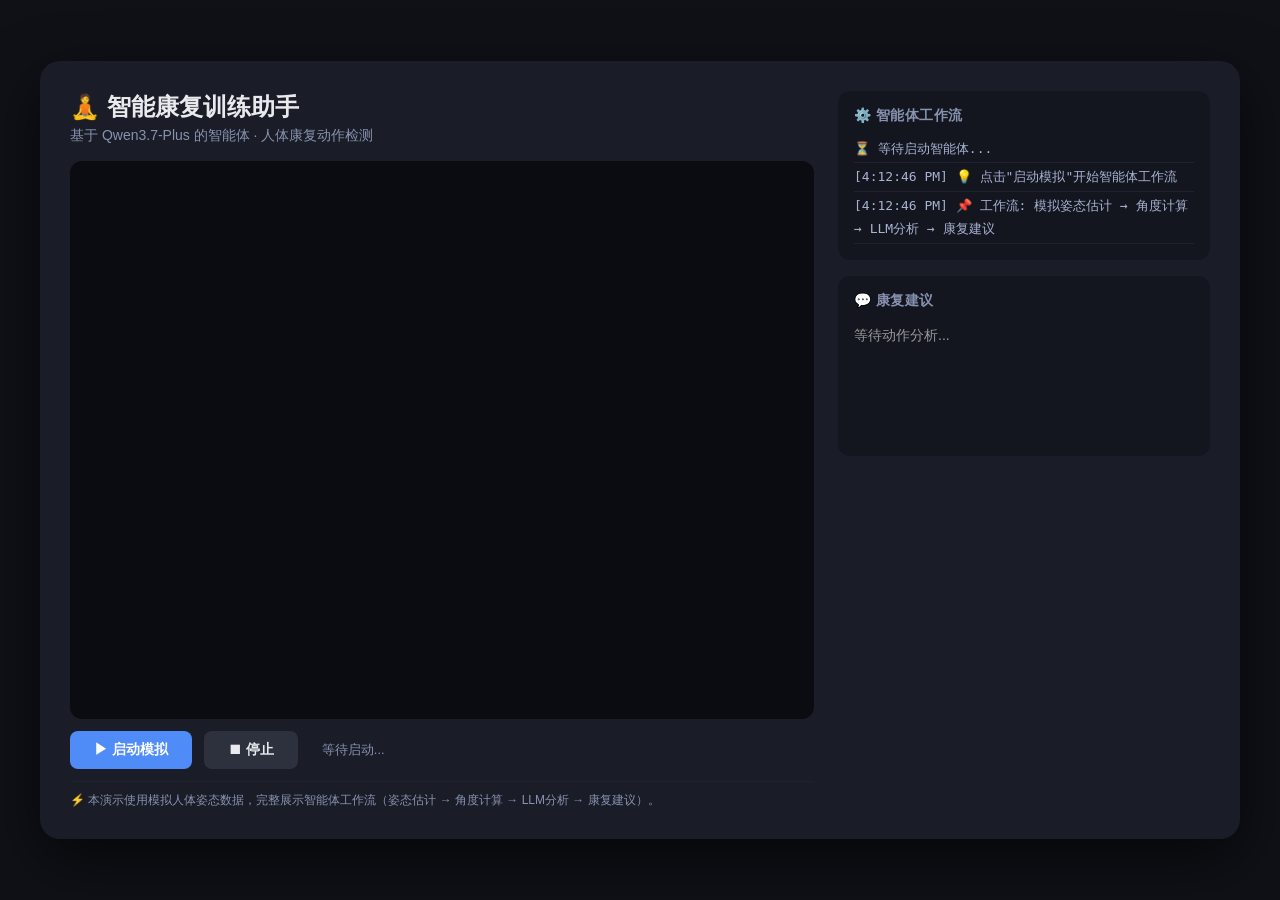
<file: index.html>
<!DOCTYPE html>
<html lang="zh-CN">
<head>
    <meta charset="UTF-8" />
    <meta name="viewport" content="width=device-width, initial-scale=1.0" />
    <title>智能康复训练助手 - 智能体应用</title>
    <style>
        * {
            margin: 0;
            padding: 0;
            box-sizing: border-box;
        }
        body {
            font-family: -apple-system, BlinkMacSystemFont, 'Segoe UI', Roboto, sans-serif;
            background: #0f1117;
            color: #e8eaed;
            min-height: 100vh;
            display: flex;
            justify-content: center;
            align-items: center;
            padding: 20px;
        }
        .container {
            display: flex;
            gap: 24px;
            max-width: 1200px;
            width: 100%;
            background: #1a1d27;
            border-radius: 20px;
            padding: 30px;
            box-shadow: 0 20px 60px rgba(0, 0, 0, 0.6);
        }
        .main-panel { flex: 2; }
        .side-panel { flex: 1; min-width: 300px; }
        h1 { font-size: 24px; margin-bottom: 4px; }
        .subtitle { color: #8892b0; font-size: 14px; margin-bottom: 16px; }
        .video-wrapper {
            position: relative;
            border-radius: 12px;
            overflow: hidden;
            background: #0a0c12;
            min-height: 360px;
            display: flex;
            align-items: center;
            justify-content: center;
        }
        #simCanvas { width: 100%; height: auto; display: block; background: #0a0c12; }
        .controls {
            display: flex;
            gap: 12px;
            margin-top: 12px;
            align-items: center;
        }
        .controls button {
            padding: 10px 24px;
            border: none;
            border-radius: 8px;
            font-size: 14px;
            font-weight: 600;
            cursor: pointer;
            transition: all 0.2s;
        }
        #startBtn { background: #4f8cf7; color: white; }
        #startBtn:hover { background: #3a7ae8; }
        #stopBtn { background: #2d313e; color: #e8eaed; }
        #stopBtn:hover { background: #3d4150; }
        #statusText { color: #8892b0; font-size: 13px; margin-left: 12px; }
        .side-panel { display: flex; flex-direction: column; gap: 16px; }
        .workflow-section, .advice-section {
            background: #13161f;
            border-radius: 12px;
            padding: 16px;
        }
        .workflow-section h3, .advice-section h3 {
            font-size: 14px;
            color: #8892b0;
            margin-bottom: 10px;
            letter-spacing: 0.5px;
        }
        .workflow-log {
            max-height: 300px;
            overflow-y: auto;
            font-size: 13px;
            font-family: 'JetBrains Mono', monospace;
            line-height: 1.8;
        }
        .workflow-log .log-item {
            padding: 2px 0;
            border-bottom: 1px solid #1f2330;
            color: #a8b2d1;
        }
        .workflow-log .log-item.done { color: #7ee4a4; }
        .workflow-log .log-item.running { color: #f7d44a; }
        .workflow-log .log-item.error { color: #f7768e; }
        .advice-box {
            min-height: 120px;
            font-size: 14px;
            line-height: 1.7;
            color: #c8d0e0;
            padding: 4px 0;
        }
        .advice-box .highlight { color: #4f8cf7; font-weight: 600; }
        .advice-box .warning { color: #f7d44a; }
        .advice-box .danger { color: #f7768e; }
        .footnote {
            color: #8892b0;
            font-size: 12px;
            margin-top: 12px;
            border-top: 1px solid #1f2330;
            padding-top: 10px;
        }
    </style>
</head>
<body>
    <div class="container">
        <div class="main-panel">
            <h1>🧘 智能康复训练助手</h1>
            <p class="subtitle">基于 Qwen3.7-Plus 的智能体 · 人体康复动作检测</p>
            <div class="video-wrapper">
                <canvas id="simCanvas" width="640" height="480"></canvas>
            </div>
            <div class="controls">
                <button id="startBtn">▶ 启动模拟</button>
                <button id="stopBtn">⏹ 停止</button>
                <span id="statusText">等待启动...</span>
            </div>
            <div class="footnote">
                ⚡ 本演示使用模拟人体姿态数据，完整展示智能体工作流（姿态估计 → 角度计算 → LLM分析 → 康复建议）。
            </div>
        </div>

        <div class="side-panel">
            <div class="workflow-section">
                <h3>⚙️ 智能体工作流</h3>
                <div class="workflow-log" id="workflowLog">
                    <div class="log-item">⏳ 等待启动智能体...</div>
                </div>
            </div>
            <div class="advice-section">
                <h3>💬 康复建议</h3>
                <div class="advice-box" id="adviceBox">
                    <p style="color:#999;">等待动作分析...</p>
                </div>
            </div>
        </div>
    </div>

    <script>
        // ============================================================
        // ⚠️ 重要：替换为你的阿里云百炼 API Key
        // ============================================================
        const CONFIG = {
            apiKey: 'sk-3feb562c6d8940a0a77707febae208ea', // ⚠️ 改成你自己的 Key
            model: 'qwen3.7-plus',
            baseUrl: 'https://dashscope.aliyuncs.com/compatible-mode/v1'
        };

        // DOM 引用
        const canvas = document.getElementById('simCanvas');
        const ctx = canvas.getContext('2d');
        const workflowLog = document.getElementById('workflowLog');
        const adviceBox = document.getElementById('adviceBox');
        const statusText = document.getElementById('statusText');
        const startBtn = document.getElementById('startBtn');
        const stopBtn = document.getElementById('stopBtn');

        let isRunning = false;
        let simInterval = null;
        let analysisTimer = null;

        function addLog(message, type = '') {
            const div = document.createElement('div');
            div.className = `log-item ${type}`;
            const time = new Date().toLocaleTimeString();
            div.textContent = `[${time}] ${message}`;
            workflowLog.appendChild(div);
            workflowLog.scrollTop = workflowLog.scrollHeight;
        }

        function setAdvice(text) {
            adviceBox.innerHTML = text;
        }

        // ============================================================
        // 调用真实的 Qwen3.7-Plus API
        // ============================================================
        async function callQwen(angle, hipAngle) {
            addLog('🧠 调用 Qwen3.7-Plus 大模型...', 'running');

            const systemPrompt =
                `你是一个专业的康复医学专家。用户正在进行康复训练动作，你需要根据人体关节角度数据给出专业的康复建议。

参考标准：
- 膝关节正常屈曲范围：0°-140°，深蹲时建议 90°-110°
- 髋关节正常屈曲范围：0°-120°
- 如果角度异常，提示可能存在的风险

请用简洁专业的语言回复，包含：
1. 当前动作评估（正常/需注意/有风险）
2. 具体的改进建议
3. 安全提醒`;

            const userMessage =
                `当前检测到的人体姿态数据：
- 左膝弯曲角度：${Math.round(angle)}°
- 左髋关节角度：${Math.round(hipAngle)}°

请分析这个动作是否标准，并给出康复建议。`;

            try {
                const response = await fetch(`${CONFIG.baseUrl}/chat/completions`, {
                    method: 'POST',
                    headers: {
                        'Content-Type': 'application/json',
                        'Authorization': `Bearer ${CONFIG.apiKey}`
                    },
                    body: JSON.stringify({
                        model: CONFIG.model,
                        messages: [
                            { role: 'system', content: systemPrompt },
                            { role: 'user', content: userMessage }
                        ],
                        temperature: 0.7,
                        max_tokens: 500
                    })
                });

                if (!response.ok) {
                    const errorText = await response.text();
                    throw new Error(`API 错误 (${response.status}): ${errorText}`);
                }

                const data = await response.json();
                const advice = data.choices[0].message.content;
                addLog('✅ Qwen3.7-Plus 返回建议', 'done');
                return advice.replace(/\n/g, '<br>');
            } catch (error) {
                addLog(`❌ API调用失败: ${error.message}`, 'error');
                return `⚠️ 暂时无法获取AI建议，请检查API Key配置。错误：${error.message}`;
            }
        }

        // ============================================================
        // 绘制模拟火柴人
        // ============================================================
        function drawStickman(kneeAngle, hipAngle) {
            ctx.clearRect(0, 0, canvas.width, canvas.height);
            ctx.fillStyle = '#1a1d27';
            ctx.fillRect(0, 0, canvas.width, canvas.height);

            const shoulder = { x: 320, y: 100 };
            const hip = { x: 320, y: 220 };
            const knee = { x: 320, y: 340 };
            const ankle = { x: 320, y: 430 };

            const kneeOffsetX = (kneeAngle - 90) * 0.3;
            knee.x += kneeOffsetX;
            const hipOffsetX = (hipAngle - 90) * 0.2;
            hip.x += hipOffsetX;

            ctx.strokeStyle = '#4f8cf7';
            ctx.lineWidth = 4;
            ctx.beginPath();
            ctx.moveTo(shoulder.x, shoulder.y);
            ctx.lineTo(hip.x, hip.y);
            ctx.lineTo(knee.x, knee.y);
            ctx.lineTo(ankle.x, ankle.y);
            ctx.stroke();

            ctx.fillStyle = '#7ee4a4';
            [shoulder, hip, knee, ankle].forEach(p => {
                ctx.beginPath();
                ctx.arc(p.x, p.y, 8, 0, 2 * Math.PI);
                ctx.fill();
            });

            ctx.fillStyle = '#ffffff';
            ctx.font = '18px sans-serif';
            ctx.fillText(`左膝角度: ${Math.round(kneeAngle)}°`, 20, 40);
            ctx.fillText(`左髋角度: ${Math.round(hipAngle)}°`, 20, 70);
            ctx.fillStyle = '#8892b0';
            ctx.font = '14px sans-serif';
            ctx.fillText('（模拟数据）', 20, 100);
        }

        // ============================================================
        // 模拟数据生成 → 触发 LLM 调用
        // ============================================================
        function simulateStep() {
            if (!isRunning) return;

            const kneeAngle = 70 + Math.random() * 40;
            const hipAngle = 60 + Math.random() * 30;

            drawStickman(kneeAngle, hipAngle);

            addLog(`📐 [工具] 姿态估计完成，提取关键点坐标`, 'done');
            addLog(`📊 [工具] 计算角度: 左膝=${Math.round(kneeAngle)}°, 左髋=${Math.round(hipAngle)}°`, 'done');

            if (analysisTimer) {
                clearTimeout(analysisTimer);
                analysisTimer = null;
            }
            analysisTimer = setTimeout(async () => {
                addLog('🔄 开始智能体工作流: 姿态数据 → LLM分析', 'running');
                const advice = await callQwen(kneeAngle, hipAngle);
                setAdvice(advice);
                analysisTimer = null;
            }, 1500);
        }

        // ============================================================
        // 启动/停止
        // ============================================================
        function startSimulation() {
            if (isRunning) return;
            isRunning = true;
            statusText.textContent = '🟢 运行中（模拟）';
            addLog('🚀 智能体已启动（模拟模式）', '');
            addLog('🔧 初始化姿态估计工具（模拟）...', 'running');
            setTimeout(() => {
                addLog('✅ 姿态估计工具就绪（模拟）', 'done');
                simulateStep();
                simInterval = setInterval(simulateStep, 3000 + Math.random() * 1000);
            }, 500);
        }

        function stopSimulation() {
            isRunning = false;
            if (simInterval) {
                clearInterval(simInterval);
                simInterval = null;
            }
            if (analysisTimer) {
                clearTimeout(analysisTimer);
                analysisTimer = null;
            }
            statusText.textContent = '⏹ 已停止';
            addLog('⏹ 智能体已停止', '');
            ctx.clearRect(0, 0, canvas.width, canvas.height);
            ctx.fillStyle = '#0a0c12';
            ctx.fillRect(0, 0, canvas.width, canvas.height);
            ctx.fillStyle = '#8892b0';
            ctx.font = '20px sans-serif';
            ctx.fillText('已停止', 280, 240);
        }

        // ============================================================
        // 事件绑定
        // ============================================================
        startBtn.addEventListener('click', startSimulation);
        stopBtn.addEventListener('click', stopSimulation);

        addLog('💡 点击"启动模拟"开始智能体工作流', '');
        addLog('📌 工作流: 模拟姿态估计 → 角度计算 → LLM分析 → 康复建议', '');
    </script>
</body>
</html>
</file>
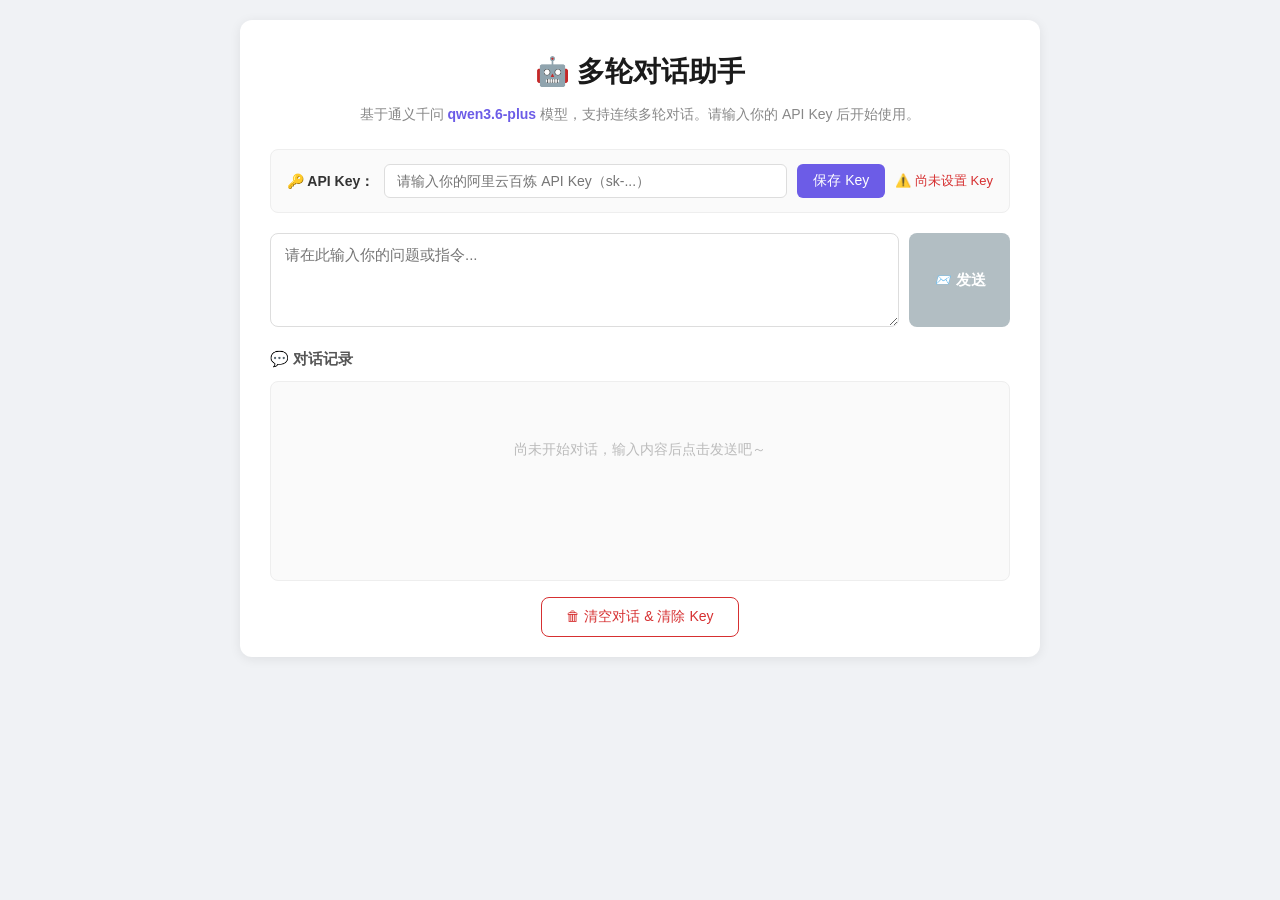
<file: old_index.html>
<!DOCTYPE html>
<html lang="zh-CN">
<head>
  <meta charset="UTF-8">
  <meta name="viewport" content="width=device-width, initial-scale=1.0">
  <title>多轮对话助手 - 通义千问</title>
  <link rel="stylesheet" href="css/style.css">
</head>
<body>
  <div class="container">
    
    <!-- 要素①：页面标题和使用说明 -->
    <header>
      <h1>🤖 多轮对话助手</h1>
      <p>基于通义千问 <strong>qwen3.6-plus</strong> 模型，支持连续多轮对话。请输入你的 API Key 后开始使用。</p>
    </header>

    <!-- 要素②：API Key 输入区 -->
    <section class="api-key-section">
      <label for="api-key-input">🔑 API Key：</label>
      <input 
        type="password" 
        id="api-key-input" 
        placeholder="请输入你的阿里云百炼 API Key（sk-...）"
      >
      <button id="save-key-btn" onclick="saveApiKey()">保存 Key</button>
      <span id="key-status" class="key-status"></span>
    </section>

    <!-- 要素③ + ④：用户输入区 + 发送按钮 -->
    <section class="input-section">
      <textarea 
        id="user-input" 
        placeholder="请在此输入你的问题或指令..."
        rows="4"
      ></textarea>
      <button id="send-btn" onclick="handleSend()" disabled>📨 发送</button>
    </section>

    <!-- 要素⑤：模型回复显示区（含要素⑥加载提示 & 要素⑦错误提示） -->
    <section class="chat-section">
      <div class="chat-header">💬 对话记录</div>
      <div id="chat-box" class="chat-box">
        <div class="empty-hint">尚未开始对话，输入内容后点击发送吧～</div>
      </div>
    </section>

    <!-- 要素⑧：清空对话按钮 -->
    <button id="clear-btn" onclick="clearAll()">🗑 清空对话 & 清除 Key</button>

  </div>

  <script src="js/script.js"></script>
</body>
</html>
</file>
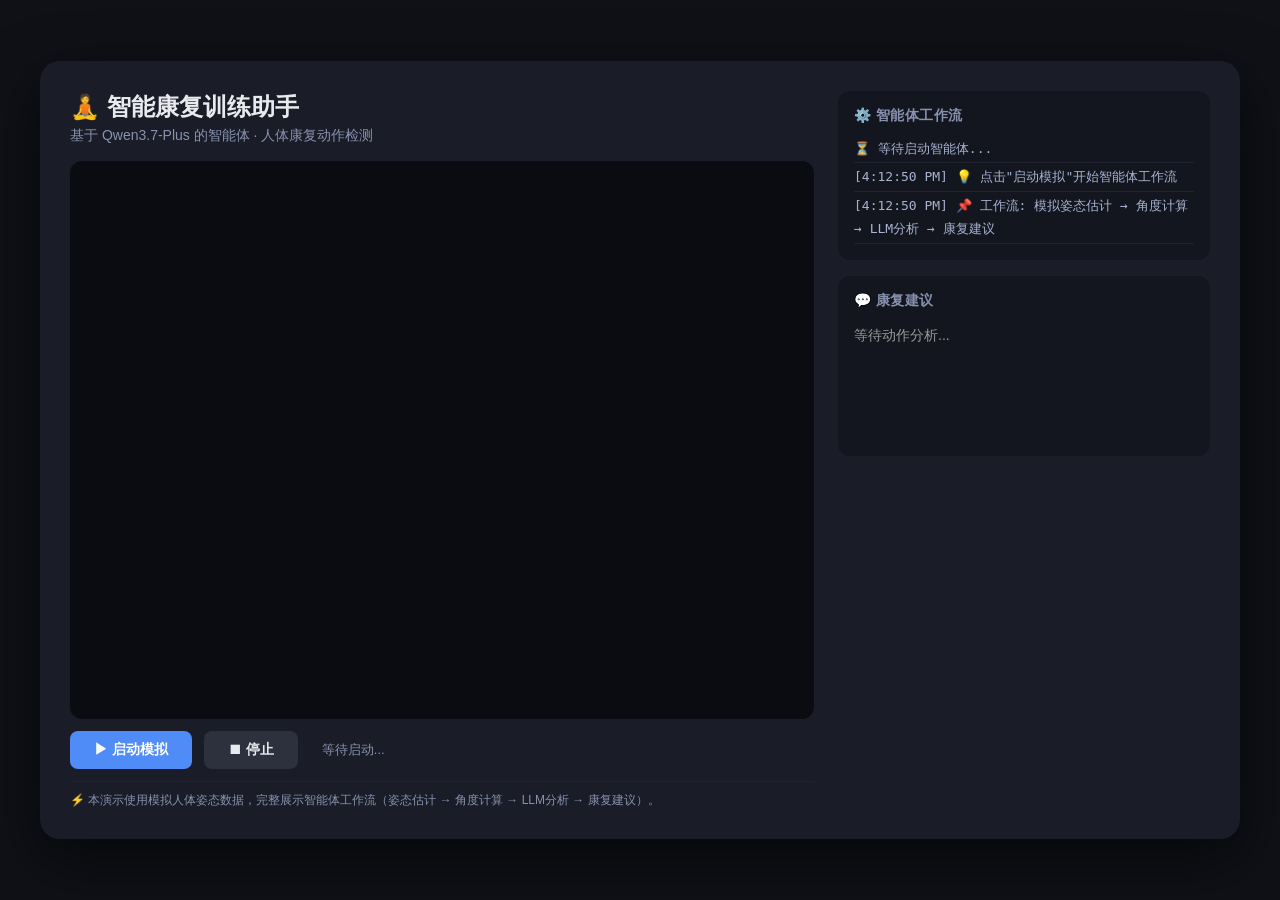
<file: 作业3 index.html>
<!DOCTYPE html>
<html lang="zh-CN">
<head>
    <meta charset="UTF-8" />
    <meta name="viewport" content="width=device-width, initial-scale=1.0" />
    <title>智能康复训练助手 - 智能体应用</title>
    <style>
        * {
            margin: 0;
            padding: 0;
            box-sizing: border-box;
        }
        body {
            font-family: -apple-system, BlinkMacSystemFont, 'Segoe UI', Roboto, sans-serif;
            background: #0f1117;
            color: #e8eaed;
            min-height: 100vh;
            display: flex;
            justify-content: center;
            align-items: center;
            padding: 20px;
        }
        .container {
            display: flex;
            gap: 24px;
            max-width: 1200px;
            width: 100%;
            background: #1a1d27;
            border-radius: 20px;
            padding: 30px;
            box-shadow: 0 20px 60px rgba(0, 0, 0, 0.6);
        }
        .main-panel { flex: 2; }
        .side-panel { flex: 1; min-width: 300px; }
        h1 { font-size: 24px; margin-bottom: 4px; }
        .subtitle { color: #8892b0; font-size: 14px; margin-bottom: 16px; }
        .video-wrapper {
            position: relative;
            border-radius: 12px;
            overflow: hidden;
            background: #0a0c12;
            min-height: 360px;
            display: flex;
            align-items: center;
            justify-content: center;
        }
        #simCanvas { width: 100%; height: auto; display: block; background: #0a0c12; }
        .controls {
            display: flex;
            gap: 12px;
            margin-top: 12px;
            align-items: center;
        }
        .controls button {
            padding: 10px 24px;
            border: none;
            border-radius: 8px;
            font-size: 14px;
            font-weight: 600;
            cursor: pointer;
            transition: all 0.2s;
        }
        #startBtn { background: #4f8cf7; color: white; }
        #startBtn:hover { background: #3a7ae8; }
        #stopBtn { background: #2d313e; color: #e8eaed; }
        #stopBtn:hover { background: #3d4150; }
        #statusText { color: #8892b0; font-size: 13px; margin-left: 12px; }
        .side-panel { display: flex; flex-direction: column; gap: 16px; }
        .workflow-section, .advice-section {
            background: #13161f;
            border-radius: 12px;
            padding: 16px;
        }
        .workflow-section h3, .advice-section h3 {
            font-size: 14px;
            color: #8892b0;
            margin-bottom: 10px;
            letter-spacing: 0.5px;
        }
        .workflow-log {
            max-height: 300px;
            overflow-y: auto;
            font-size: 13px;
            font-family: 'JetBrains Mono', monospace;
            line-height: 1.8;
        }
        .workflow-log .log-item {
            padding: 2px 0;
            border-bottom: 1px solid #1f2330;
            color: #a8b2d1;
        }
        .workflow-log .log-item.done { color: #7ee4a4; }
        .workflow-log .log-item.running { color: #f7d44a; }
        .workflow-log .log-item.error { color: #f7768e; }
        .advice-box {
            min-height: 120px;
            font-size: 14px;
            line-height: 1.7;
            color: #c8d0e0;
            padding: 4px 0;
        }
        .advice-box .highlight { color: #4f8cf7; font-weight: 600; }
        .advice-box .warning { color: #f7d44a; }
        .advice-box .danger { color: #f7768e; }
        .footnote {
            color: #8892b0;
            font-size: 12px;
            margin-top: 12px;
            border-top: 1px solid #1f2330;
            padding-top: 10px;
        }
    </style>
</head>
<body>
    <div class="container">
        <div class="main-panel">
            <h1>🧘 智能康复训练助手</h1>
            <p class="subtitle">基于 Qwen3.7-Plus 的智能体 · 人体康复动作检测</p>
            <div class="video-wrapper">
                <canvas id="simCanvas" width="640" height="480"></canvas>
            </div>
            <div class="controls">
                <button id="startBtn">▶ 启动模拟</button>
                <button id="stopBtn">⏹ 停止</button>
                <span id="statusText">等待启动...</span>
            </div>
            <div class="footnote">
                ⚡ 本演示使用模拟人体姿态数据，完整展示智能体工作流（姿态估计 → 角度计算 → LLM分析 → 康复建议）。
            </div>
        </div>

        <div class="side-panel">
            <div class="workflow-section">
                <h3>⚙️ 智能体工作流</h3>
                <div class="workflow-log" id="workflowLog">
                    <div class="log-item">⏳ 等待启动智能体...</div>
                </div>
            </div>
            <div class="advice-section">
                <h3>💬 康复建议</h3>
                <div class="advice-box" id="adviceBox">
                    <p style="color:#999;">等待动作分析...</p>
                </div>
            </div>
        </div>
    </div>

    <script>
        // ============================================================
        // ⚠️ 重要：替换为你的阿里云百炼 API Key
        // ============================================================
        const CONFIG = {
            apiKey: 'sk-3feb562c6d8940a0a77707febae208ea', // ⚠️ 改成你自己的 Key
            model: 'qwen3.7-plus',
            baseUrl: 'https://dashscope.aliyuncs.com/compatible-mode/v1'
        };

        // DOM 引用
        const canvas = document.getElementById('simCanvas');
        const ctx = canvas.getContext('2d');
        const workflowLog = document.getElementById('workflowLog');
        const adviceBox = document.getElementById('adviceBox');
        const statusText = document.getElementById('statusText');
        const startBtn = document.getElementById('startBtn');
        const stopBtn = document.getElementById('stopBtn');

        let isRunning = false;
        let simInterval = null;
        let analysisTimer = null;

        function addLog(message, type = '') {
            const div = document.createElement('div');
            div.className = `log-item ${type}`;
            const time = new Date().toLocaleTimeString();
            div.textContent = `[${time}] ${message}`;
            workflowLog.appendChild(div);
            workflowLog.scrollTop = workflowLog.scrollHeight;
        }

        function setAdvice(text) {
            adviceBox.innerHTML = text;
        }

        // ============================================================
        // 调用真实的 Qwen3.7-Plus API
        // ============================================================
        async function callQwen(angle, hipAngle) {
            addLog('🧠 调用 Qwen3.7-Plus 大模型...', 'running');

            const systemPrompt =
                `你是一个专业的康复医学专家。用户正在进行康复训练动作，你需要根据人体关节角度数据给出专业的康复建议。

参考标准：
- 膝关节正常屈曲范围：0°-140°，深蹲时建议 90°-110°
- 髋关节正常屈曲范围：0°-120°
- 如果角度异常，提示可能存在的风险

请用简洁专业的语言回复，包含：
1. 当前动作评估（正常/需注意/有风险）
2. 具体的改进建议
3. 安全提醒`;

            const userMessage =
                `当前检测到的人体姿态数据：
- 左膝弯曲角度：${Math.round(angle)}°
- 左髋关节角度：${Math.round(hipAngle)}°

请分析这个动作是否标准，并给出康复建议。`;

            try {
                const response = await fetch(`${CONFIG.baseUrl}/chat/completions`, {
                    method: 'POST',
                    headers: {
                        'Content-Type': 'application/json',
                        'Authorization': `Bearer ${CONFIG.apiKey}`
                    },
                    body: JSON.stringify({
                        model: CONFIG.model,
                        messages: [
                            { role: 'system', content: systemPrompt },
                            { role: 'user', content: userMessage }
                        ],
                        temperature: 0.7,
                        max_tokens: 500
                    })
                });

                if (!response.ok) {
                    const errorText = await response.text();
                    throw new Error(`API 错误 (${response.status}): ${errorText}`);
                }

                const data = await response.json();
                const advice = data.choices[0].message.content;
                addLog('✅ Qwen3.7-Plus 返回建议', 'done');
                return advice.replace(/\n/g, '<br>');
            } catch (error) {
                addLog(`❌ API调用失败: ${error.message}`, 'error');
                return `⚠️ 暂时无法获取AI建议，请检查API Key配置。错误：${error.message}`;
            }
        }

        // ============================================================
        // 绘制模拟火柴人
        // ============================================================
        function drawStickman(kneeAngle, hipAngle) {
            ctx.clearRect(0, 0, canvas.width, canvas.height);
            ctx.fillStyle = '#1a1d27';
            ctx.fillRect(0, 0, canvas.width, canvas.height);

            const shoulder = { x: 320, y: 100 };
            const hip = { x: 320, y: 220 };
            const knee = { x: 320, y: 340 };
            const ankle = { x: 320, y: 430 };

            const kneeOffsetX = (kneeAngle - 90) * 0.3;
            knee.x += kneeOffsetX;
            const hipOffsetX = (hipAngle - 90) * 0.2;
            hip.x += hipOffsetX;

            ctx.strokeStyle = '#4f8cf7';
            ctx.lineWidth = 4;
            ctx.beginPath();
            ctx.moveTo(shoulder.x, shoulder.y);
            ctx.lineTo(hip.x, hip.y);
            ctx.lineTo(knee.x, knee.y);
            ctx.lineTo(ankle.x, ankle.y);
            ctx.stroke();

            ctx.fillStyle = '#7ee4a4';
            [shoulder, hip, knee, ankle].forEach(p => {
                ctx.beginPath();
                ctx.arc(p.x, p.y, 8, 0, 2 * Math.PI);
                ctx.fill();
            });

            ctx.fillStyle = '#ffffff';
            ctx.font = '18px sans-serif';
            ctx.fillText(`左膝角度: ${Math.round(kneeAngle)}°`, 20, 40);
            ctx.fillText(`左髋角度: ${Math.round(hipAngle)}°`, 20, 70);
            ctx.fillStyle = '#8892b0';
            ctx.font = '14px sans-serif';
            ctx.fillText('（模拟数据）', 20, 100);
        }

        // ============================================================
        // 模拟数据生成 → 触发 LLM 调用
        // ============================================================
        function simulateStep() {
            if (!isRunning) return;

            const kneeAngle = 70 + Math.random() * 40;
            const hipAngle = 60 + Math.random() * 30;

            drawStickman(kneeAngle, hipAngle);

            addLog(`📐 [工具] 姿态估计完成，提取关键点坐标`, 'done');
            addLog(`📊 [工具] 计算角度: 左膝=${Math.round(kneeAngle)}°, 左髋=${Math.round(hipAngle)}°`, 'done');

            if (analysisTimer) {
                clearTimeout(analysisTimer);
                analysisTimer = null;
            }
            analysisTimer = setTimeout(async () => {
                addLog('🔄 开始智能体工作流: 姿态数据 → LLM分析', 'running');
                const advice = await callQwen(kneeAngle, hipAngle);
                setAdvice(advice);
                analysisTimer = null;
            }, 1500);
        }

        // ============================================================
        // 启动/停止
        // ============================================================
        function startSimulation() {
            if (isRunning) return;
            isRunning = true;
            statusText.textContent = '🟢 运行中（模拟）';
            addLog('🚀 智能体已启动（模拟模式）', '');
            addLog('🔧 初始化姿态估计工具（模拟）...', 'running');
            setTimeout(() => {
                addLog('✅ 姿态估计工具就绪（模拟）', 'done');
                simulateStep();
                simInterval = setInterval(simulateStep, 3000 + Math.random() * 1000);
            }, 500);
        }

        function stopSimulation() {
            isRunning = false;
            if (simInterval) {
                clearInterval(simInterval);
                simInterval = null;
            }
            if (analysisTimer) {
                clearTimeout(analysisTimer);
                analysisTimer = null;
            }
            statusText.textContent = '⏹ 已停止';
            addLog('⏹ 智能体已停止', '');
            ctx.clearRect(0, 0, canvas.width, canvas.height);
            ctx.fillStyle = '#0a0c12';
            ctx.fillRect(0, 0, canvas.width, canvas.height);
            ctx.fillStyle = '#8892b0';
            ctx.font = '20px sans-serif';
            ctx.fillText('已停止', 280, 240);
        }

        // ============================================================
        // 事件绑定
        // ============================================================
        startBtn.addEventListener('click', startSimulation);
        stopBtn.addEventListener('click', stopSimulation);

        addLog('💡 点击"启动模拟"开始智能体工作流', '');
        addLog('📌 工作流: 模拟姿态估计 → 角度计算 → LLM分析 → 康复建议', '');
    </script>
</body>
</html>
</file>
<file: css/style.css>
/* ====== 基础重置与全局样式 ====== */
* {
  margin: 0;
  padding: 0;
  box-sizing: border-box;
}

body {
  font-family: -apple-system, BlinkMacSystemFont, "Segoe UI", "PingFang SC", "Microsoft YaHei", sans-serif;
  background: #f0f2f5;
  color: #333;
  line-height: 1.6;
  padding: 20px;
}

.container {
  max-width: 800px;
  margin: 0 auto;
  background: #fff;
  border-radius: 12px;
  box-shadow: 0 2px 12px rgba(0,0,0,0.08);
  padding: 30px 30px 20px;
}

/* ====== 页面标题 ====== */
header {
  text-align: center;
  margin-bottom: 24px;
}

header h1 {
  font-size: 28px;
  color: #1a1a1a;
  margin-bottom: 8px;
}

header p {
  font-size: 14px;
  color: #888;
}

header strong {
  color: #6c5ce7;
}

/* ====== API Key 输入区 ====== */
.api-key-section {
  display: flex;
  align-items: center;
  gap: 10px;
  background: #fafafa;
  border: 1px solid #eee;
  border-radius: 8px;
  padding: 14px 16px;
  margin-bottom: 20px;
  flex-wrap: wrap;
}

.api-key-section label {
  font-weight: 600;
  font-size: 14px;
  white-space: nowrap;
}

#api-key-input {
  flex: 1;
  min-width: 200px;
  padding: 8px 12px;
  border: 1px solid #ddd;
  border-radius: 6px;
  font-size: 14px;
  outline: none;
  transition: border-color 0.2s;
}

#api-key-input:focus {
  border-color: #6c5ce7;
}

#save-key-btn {
  padding: 8px 16px;
  background: #6c5ce7;
  color: #fff;
  border: none;
  border-radius: 6px;
  cursor: pointer;
  font-size: 14px;
  transition: background 0.2s;
}

#save-key-btn:hover {
  background: #5a4bd1;
}

.key-status {
  font-size: 13px;
  font-weight: 500;
}

.key-status.saved {
  color: #00b894;
}

.key-status.missing {
  color: #d63031;
}

/* ====== 用户输入区 ====== */
.input-section {
  display: flex;
  gap: 10px;
  margin-bottom: 20px;
}

#user-input {
  flex: 1;
  padding: 12px 14px;
  border: 1px solid #ddd;
  border-radius: 8px;
  font-size: 15px;
  font-family: inherit;
  resize: vertical;
  outline: none;
  transition: border-color 0.2s;
}

#user-input:focus {
  border-color: #6c5ce7;
}

#send-btn {
  padding: 0 24px;
  background: #0984e3;
  color: #fff;
  border: none;
  border-radius: 8px;
  cursor: pointer;
  font-size: 15px;
  font-weight: 600;
  transition: background 0.2s;
  white-space: nowrap;
}

#send-btn:hover:not(:disabled) {
  background: #0770c2;
}

#send-btn:disabled {
  background: #b2bec3;
  cursor: not-allowed;
}

/* ====== 聊天显示区 ====== */
.chat-section {
  margin-bottom: 16px;
}

.chat-header {
  font-weight: 600;
  font-size: 15px;
  margin-bottom: 10px;
  color: #555;
}

.chat-box {
  min-height: 200px;
  max-height: 450px;
  overflow-y: auto;
  border: 1px solid #eee;
  border-radius: 8px;
  padding: 16px;
  background: #fafafa;
}

.empty-hint {
  color: #bbb;
  text-align: center;
  padding-top: 40px;
  font-size: 14px;
}

/* 消息气泡 */
.message {
  margin-bottom: 14px;
  max-width: 90%;
  animation: fadeIn 0.3s ease;
}

.message.user {
  margin-left: auto;
  text-align: right;
}

.message.user .bubble {
  background: #6c5ce7;
  color: #fff;
  display: inline-block;
  text-align: left;
}

.message.assistant .bubble {
  background: #fff;
  border: 1px solid #e0e0e0;
}

.message .label {
  font-size: 12px;
  font-weight: 600;
  margin-bottom: 4px;
  color: #888;
}

.message.user .label {
  color: #a29bfe;
}

.bubble {
  padding: 10px 14px;
  border-radius: 12px;
  font-size: 15px;
  line-height: 1.6;
  word-break: break-word;
}

/* 加载中 & 错误提示 */
.bubble.loading {
  color: #888;
  font-style: italic;
}

.bubble.error {
  background: #ffeaa7;
  color: #d63031;
  border: 1px solid #fab1a0;
}

/* ====== 清空按钮 ====== */
#clear-btn {
  display: block;
  margin: 0 auto;
  padding: 10px 24px;
  background: #fff;
  color: #d63031;
  border: 1px solid #d63031;
  border-radius: 8px;
  cursor: pointer;
  font-size: 14px;
  transition: all 0.2s;
}

#clear-btn:hover {
  background: #d63031;
  color: #fff;
}

/* ====== 动画 ====== */
@keyframes fadeIn {
  from { opacity: 0; transform: translateY(6px); }
  to   { opacity: 1; transform: translateY(0); }
}

/* ====== 响应式 ====== */
@media (max-width: 600px) {
  .container {
    padding: 20px 16px 14px;
  }

  .input-section {
    flex-direction: column;
  }

  #send-btn {
    padding: 12px;
  }

  .api-key-section {
    flex-direction: column;
    align-items: stretch;
  }
}
</file>
